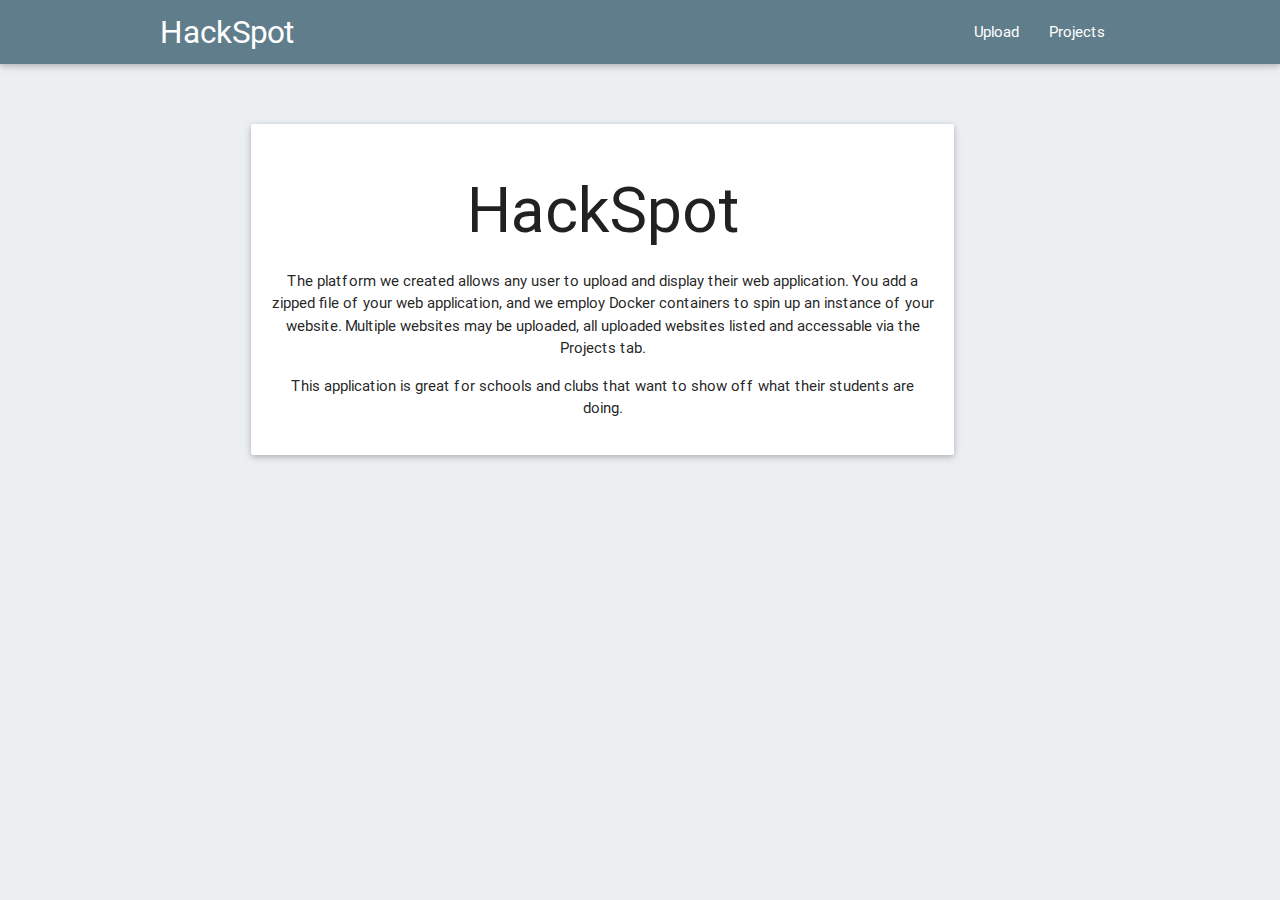
<file: static/html/index.html>
<!DOCTYPE html>
<html>
    <head>
        <!--Import Google Icon Font-->
        <link href="http://fonts.googleapis.com/icon?family=Material+Icons" rel="stylesheet">
        <!--Import materialize.css-->
        <link type="text/css" rel="stylesheet" href="/static/css/materialize.min.css"  media="screen,projection"/>
        <!--Let browser know website is optimized for mobile-->
        <meta name="viewport" content="width=device-width, initial-scale=1.0"/>
        <link rel="stylesheet" href="/static/stylesheets/index.css">
    </head>

    <body>
        <!--Import jQuery before materialize.js-->
        <script type="text/javascript" src="https://code.jquery.com/jquery-2.1.1.min.js"></script>
        <script type="text/javascript" src="/static/js/materialize.min.js"></script>

        <nav>
            <div class="nav-wrapper">
                <a href="/" class="brand-logo">HackSpot</a>
                <ul id="nav-mobile" class="right hide-on-med-and-down">
                    <li><a href="upload">Upload</a></li>
                    <li><a href="projects">Projects</a></li>
                </ul>
            </div>
        </nav>
        <div class="row">
            <div class="col s12 offset-s1">
                <div class="card-panel white">
                    <h1>HackSpot</h1>
                    <p>The platform we created allows any user to upload and display their web application. You add a zipped file of your web application, and we employ Docker containers to spin up an instance of your website. Multiple websites may be uploaded, all uploaded websites listed and accessable via the Projects tab.</p>
                    <p>This application is great for schools and clubs that want to show off what their students are doing. </p>
                </div>
            </div>
        </div> 
    </body>
</html>
</file>
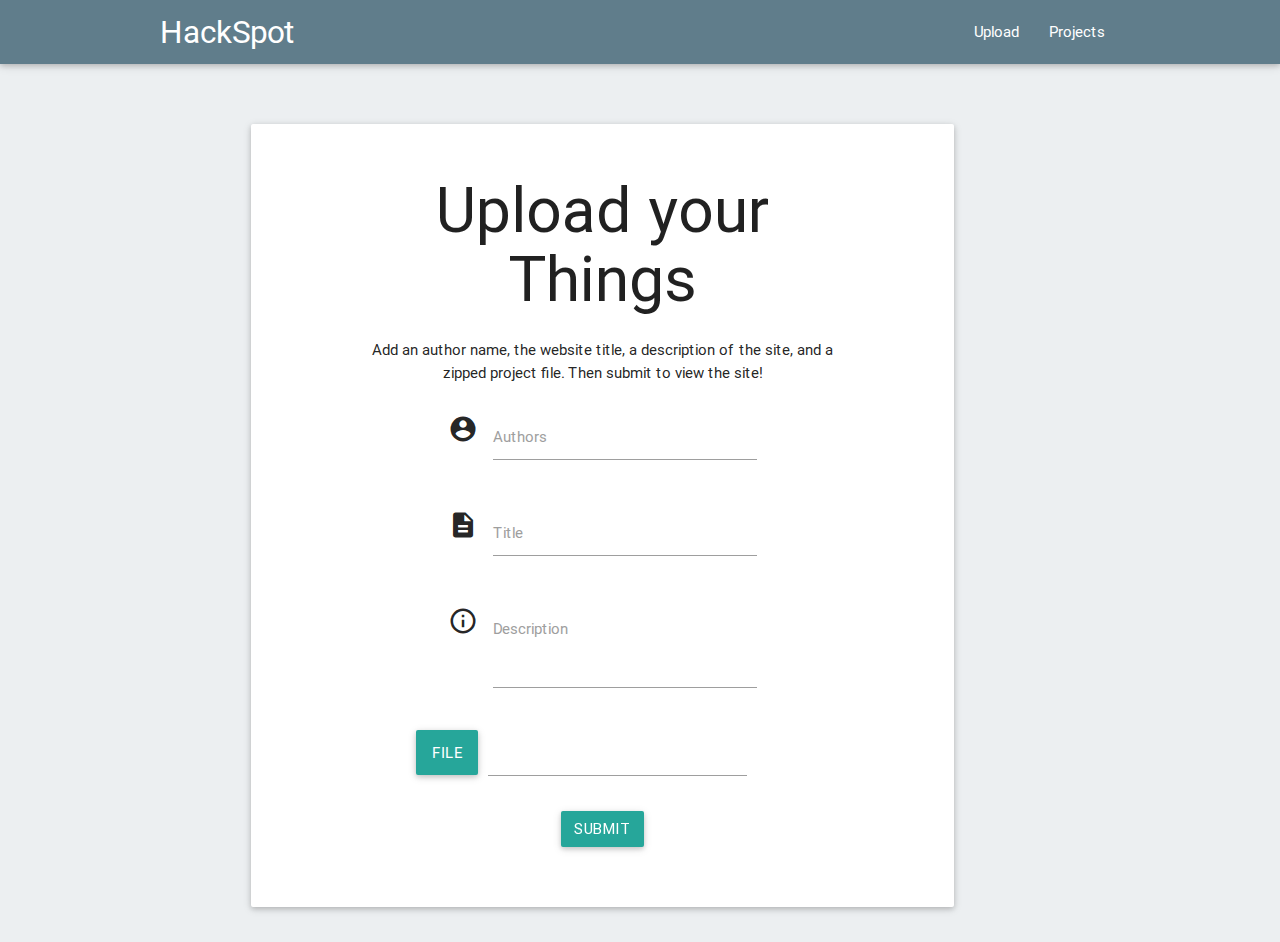
<file: static/html/upload.html>
<!DOCTYPE html>
<html>
<head>
  <!--Import Google Icon Font-->
  <link href="http://fonts.googleapis.com/icon?family=Material+Icons" rel="stylesheet">
  <!--Import materialize.css-->
  <link type="text/css" rel="stylesheet" href="/static/css/materialize.min.css"  media="screen,projection"/>
  <!--Let browser know website is optimized for mobile-->
  <meta name="viewport" content="width=device-width, initial-scale=1.0"/>
  <link rel="stylesheet" href="/static/stylesheets/index.css">
</head>

<body>
  <!--Import jQuery before materialize.js-->
  <script type="text/javascript" src="https://code.jquery.com/jquery-2.1.1.min.js"></script>
  <script type="text/javascript" src="/static/js/materialize.min.js"></script>

  <nav>
    <div class="nav-wrapper">
      <a href="/" class="brand-logo">HackSpot</a>
      <ul id="nav-mobile" class="right hide-on-med-and-down">
        <li><a href="upload">Upload</a></li>
        <li><a href="projects">Projects</a></li>
      </ul>
    </div>
  </nav>
  <div class="row">
    <div class="col s12 offset-s1">
      <div class="card-panel white hoverable"><!--Todo make pink-->
        <div>
          <h1>Upload your Things</h1>
          <p>Add an author name, the website title, a description of the site, and a zipped project file. Then submit to view the site!</p>
        </div>
        <div class="row">
          <div class="input-field col s8 offset-s2">
            <form method="post" action="/upload" enctype="multipart/form-data">
              <i class="material-icons prefix">account_circle</i>
              <input id="authors" name="authors" type="text" class="validate">
              <label for="icon_prefix">Authors</label>
            </div>
          </div>
          <div class="row">
            <div class="input-field col s8 offset-s2">
              <i class="material-icons prefix">description</i>
              <input type="text" name="title" class="validate"></input>
              <label for="icon_prefix">Title</label>
            </div>
          </div>
          <div class="row">
            <div class="input-field col s8 offset-s2">
              <i class="material-icons prefix">info_outline</i>
              <textarea type="text" id="textarea1" name="description"class="validate materialize-textarea"></textarea>
              <label for="icon_prefix">Description</label>
            </div>
          </div>
         <div class="row">
            <div class="file-field input-field">
              <div class="btn col s2">
                <span>File</span>
                <input type="file" id= "application" name="application">
              </div>
              <div class="file-path-wrapper col s9">
                <input class="file-path validate" type="text">
              </div>
            </div>
          </div>
          <div class="row">
            <button class="btn waves-effect waves-light col s2 offset-s5" type="submit" name="action">Submit
              <i class="material-icons right">send</i>
            </button>
          </div>
        </form>
        <div class="row"></div>
      </div>
    </div>
  </div>
  <!--  <div class="row" />
  <img class="col s5 offset-s3" src="http://d55ohm6038bug.cloudfront.net/June2014-Bojack/images/flamingline.gif" />-->
</div>
</body>
</html>
</file>
<file: static/stylesheets/index.css>
/* line 5, ../sass/index.sass */
body {
  background-color: #ECEFF1;
}
/* line 7, ../sass/index.sass */
body nav {
  background-color: #607D8B;
}
/* line 9, ../sass/index.sass */
body div {
  margin: auto;
  width: 75%;
}
/* line 12, ../sass/index.sass */
body div .card-panel {
  margin-top: 60px;
}
/* line 14, ../sass/index.sass */
body div h1, body div p {
  text-align: center;
}
</file>
